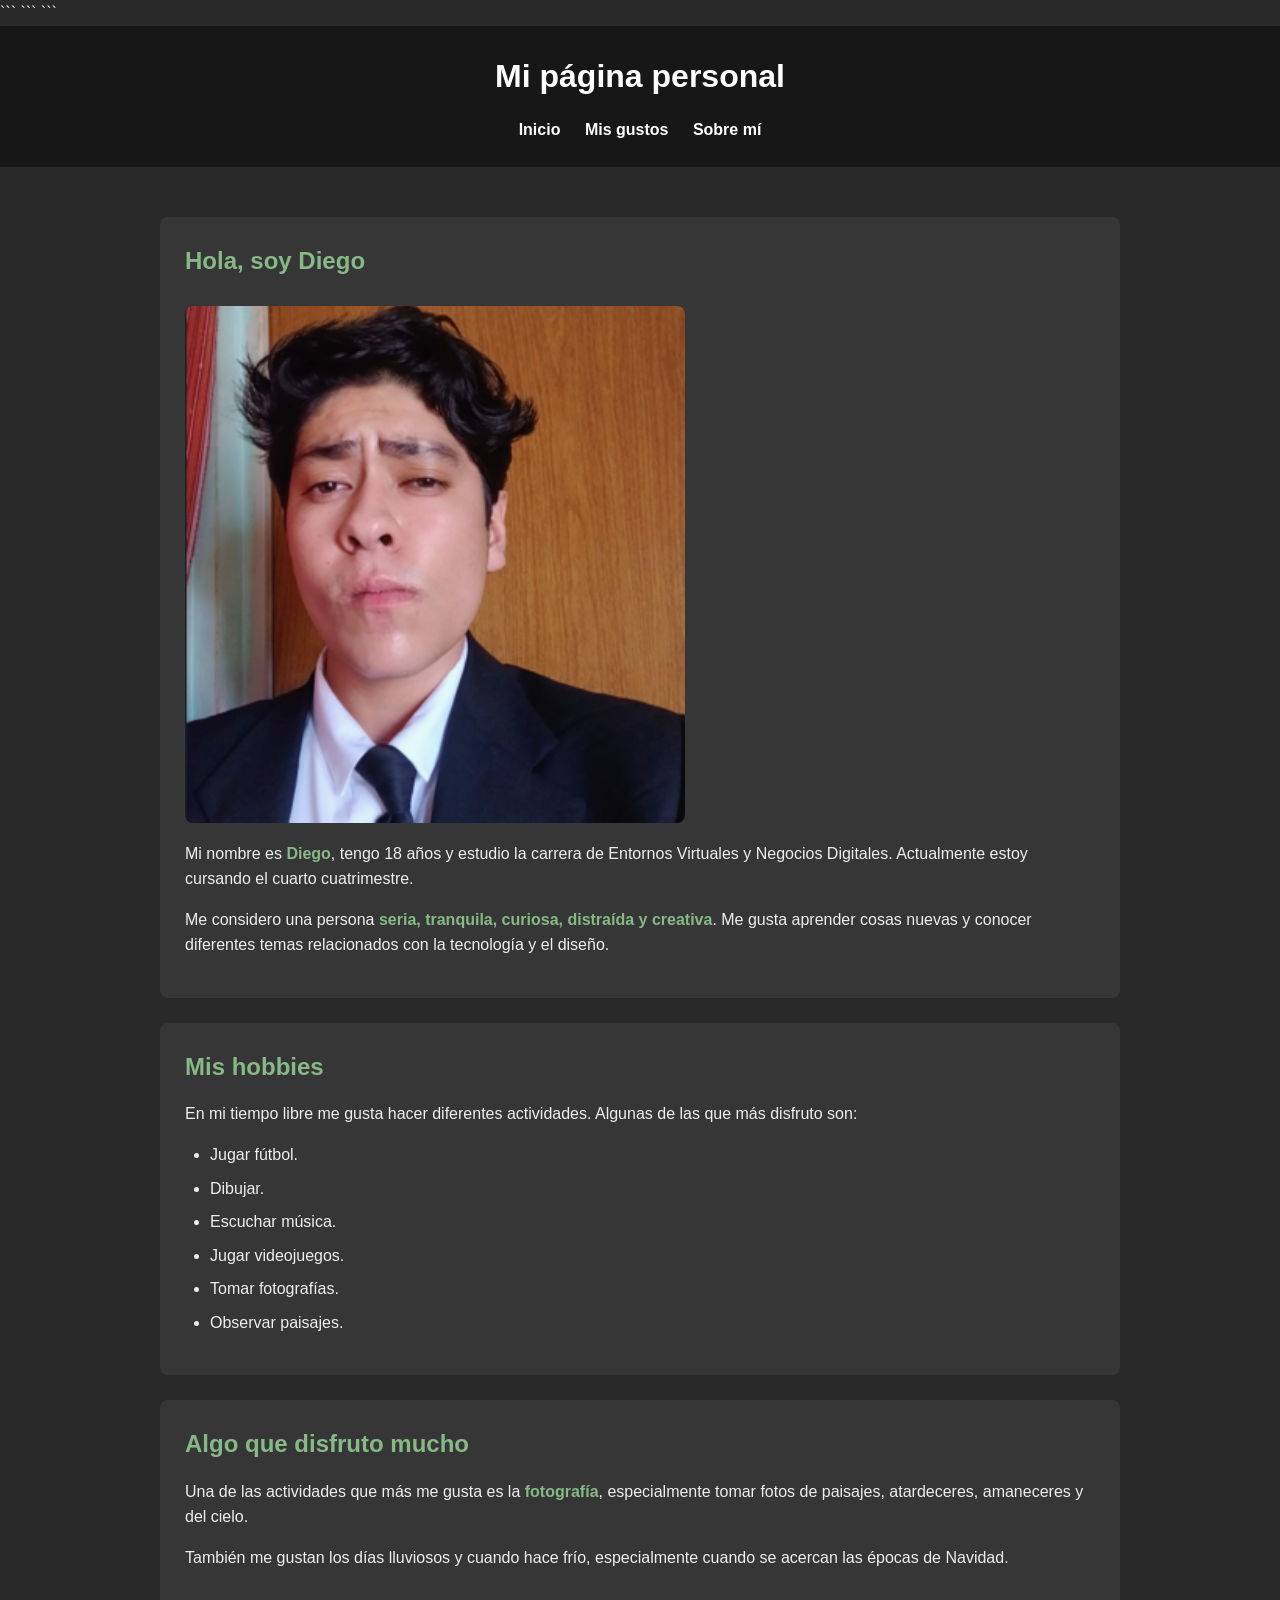
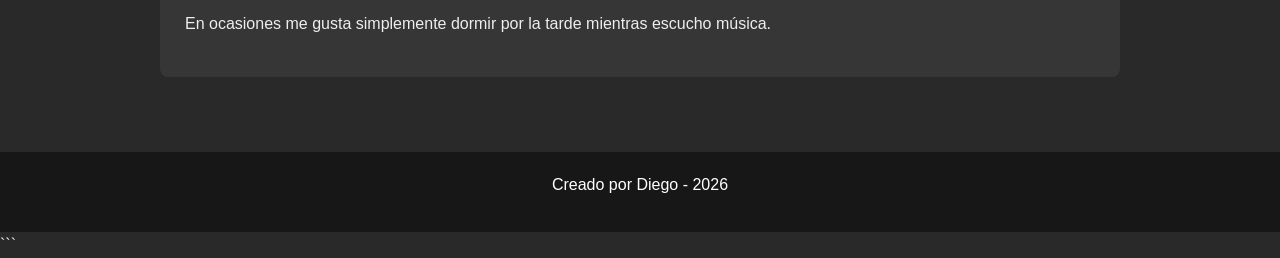
<file: index.html>
<!DOCTYPE html>

<html lang="es">

<head>

```
<meta charset="UTF-8">
<meta name="viewport" content="width=device-width, initial-scale=1.0">

<title>Mi página personal</title>

<link rel="stylesheet" href="CSS/miestilo.css">
```

</head>

<body>

```
<header>

    <h1>Mi página personal</h1>

    <nav>
        <a href="index.html">Inicio</a>
        <a href="gustos.html">Mis gustos</a>
        <a href="sobre-mi.html">Sobre mí</a>
    </nav>

</header>

<main>

    <section class="presentacion">

        <h2>Hola, soy Diego</h2>

        <img src="images/image (3).png" alt="Paisaje">

        <p>
            Mi nombre es <span>Diego</span>, tengo 18 años y estudio
            la carrera de Entornos Virtuales y Negocios Digitales.
            Actualmente estoy cursando el cuarto cuatrimestre.
        </p>

        <p>
            Me considero una persona <span>seria, tranquila, curiosa,
            distraída y creativa</span>. Me gusta aprender cosas nuevas
            y conocer diferentes temas relacionados con la tecnología
            y el diseño.
        </p>

    </section>

    <section>

        <h2>Mis hobbies</h2>

        <p>
            En mi tiempo libre me gusta hacer diferentes actividades.
            Algunas de las que más disfruto son:
        </p>

        <ul>
            <li>Jugar fútbol.</li>
            <li>Dibujar.</li>
            <li>Escuchar música.</li>
            <li>Jugar videojuegos.</li>
            <li>Tomar fotografías.</li>
            <li>Observar paisajes.</li>
        </ul>

    </section>

    <section>

        <h2>Algo que disfruto mucho</h2>

        <p>
            Una de las actividades que más me gusta es la
            <span>fotografía</span>, especialmente tomar fotos de
            paisajes, atardeceres, amaneceres y del cielo.
        </p>

        <p>
            También me gustan los días lluviosos y cuando hace frío,
            especialmente cuando se acercan las épocas de Navidad.
        </p>

        <br>

        <p>
            En ocasiones me gusta simplemente dormir por la tarde
            mientras escucho música.
        </p>

    </section>

</main>

<footer>

    <p>Creado por Diego - 2026</p>

</footer>
```

</body>

</html>
</file>
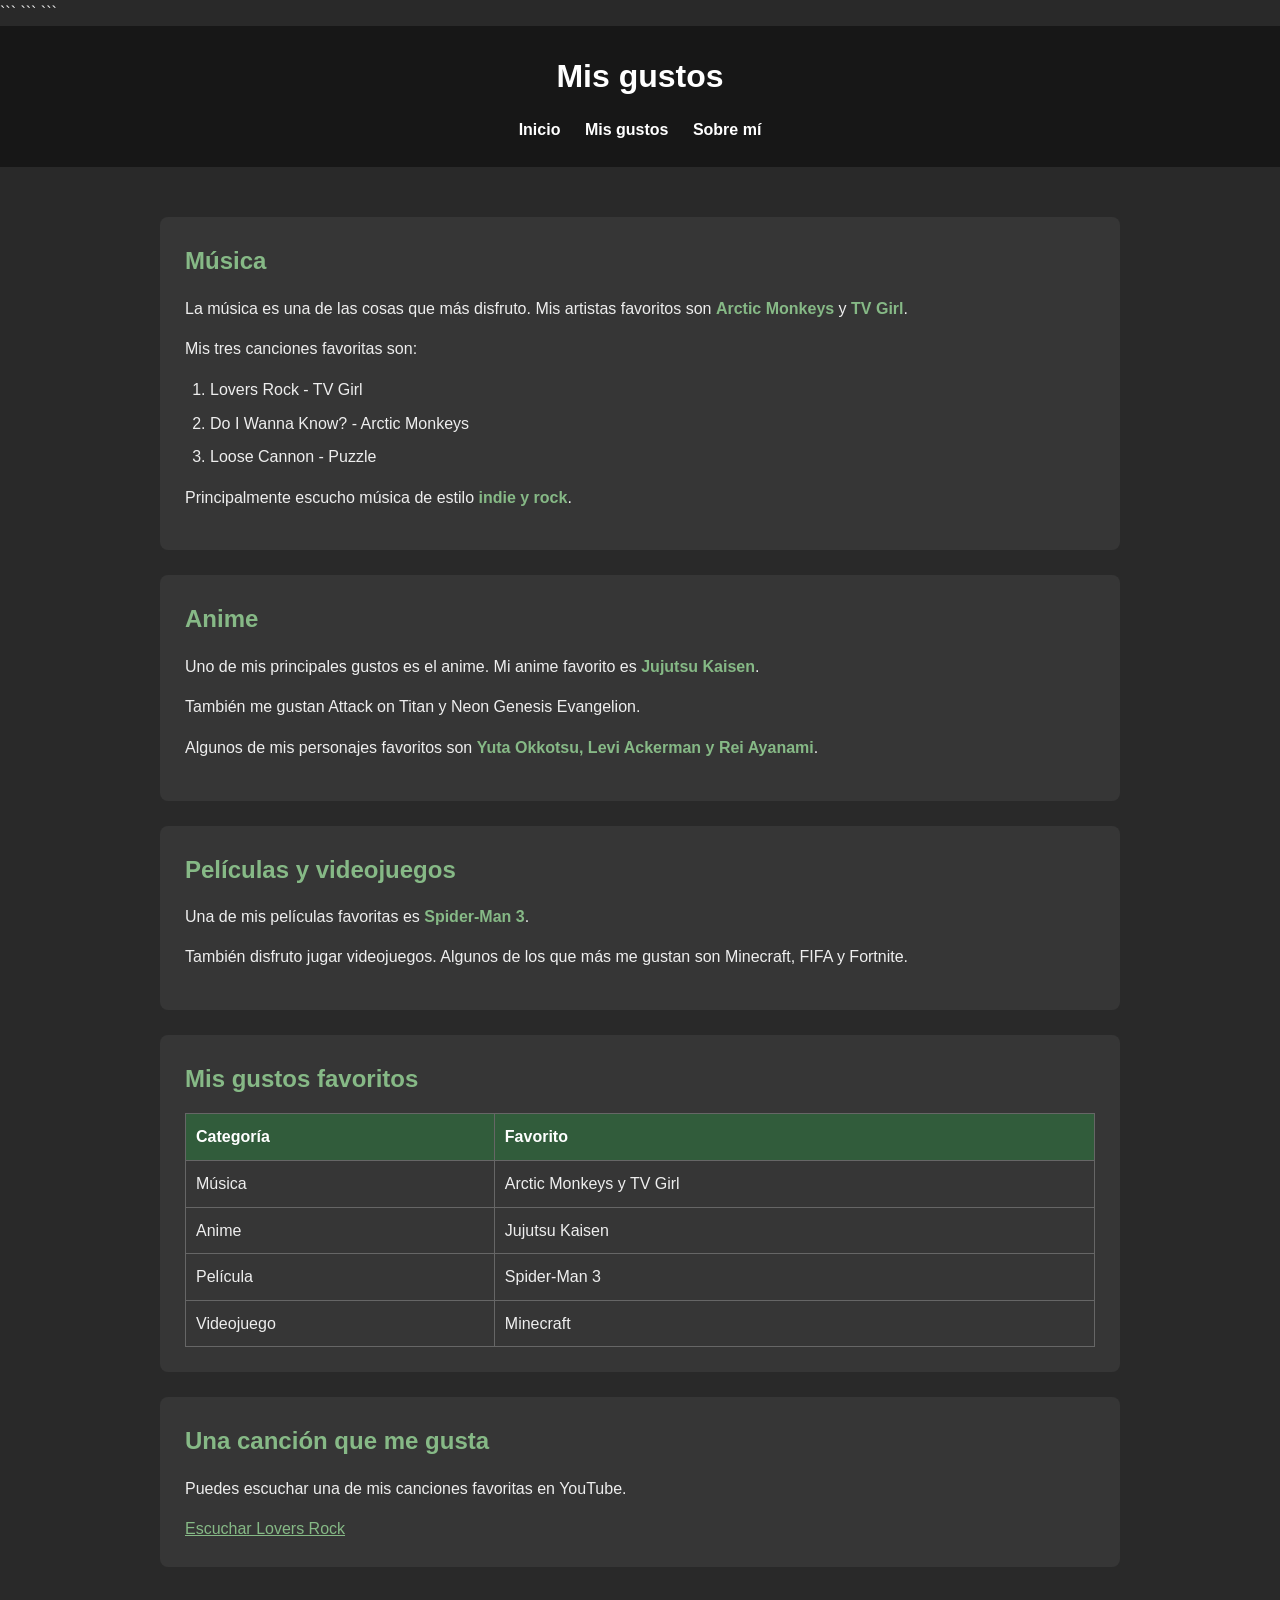
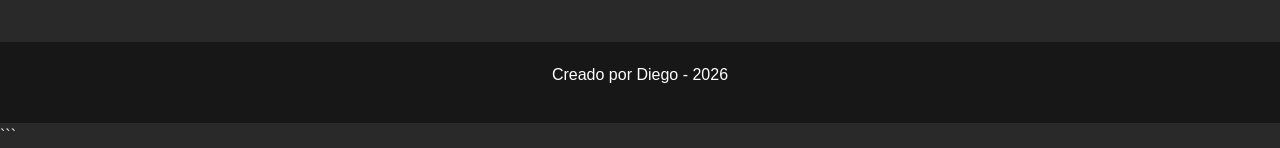
<file: gustos.html>
<!DOCTYPE html>

<html lang="es">

<head>

```
<meta charset="UTF-8">
<meta name="viewport" content="width=device-width, initial-scale=1.0">

<title>Mis gustos</title>

<link rel="stylesheet" href="CSS/miestilo.css">
```

</head>

<body>

```
<header>

    <h1>Mis gustos</h1>

    <nav>
        <a href="index.html">Inicio</a>
        <a href="gustos.html">Mis gustos</a>
        <a href="sobre-mi.html">Sobre mí</a>
    </nav>

</header>

<main>

    <section>

        <h2>Música</h2>

        <p>
            La música es una de las cosas que más disfruto.
            Mis artistas favoritos son <span>Arctic Monkeys</span>
            y <span>TV Girl</span>.
        </p>

        <p>Mis tres canciones favoritas son:</p>

        <ol>
            <li>Lovers Rock - TV Girl</li>
            <li>Do I Wanna Know? - Arctic Monkeys</li>
            <li>Loose Cannon - Puzzle</li>
        </ol>

        <p>
            Principalmente escucho música de estilo
            <span>indie y rock</span>.
        </p>

    </section>

    <section>

        <h2>Anime</h2>

        <p>
            Uno de mis principales gustos es el anime.
            Mi anime favorito es <span>Jujutsu Kaisen</span>.
        </p>

        <p>
            También me gustan Attack on Titan y
            Neon Genesis Evangelion.
        </p>

        <p>
            Algunos de mis personajes favoritos son
            <span>Yuta Okkotsu, Levi Ackerman y Rei Ayanami</span>.
        </p>

    </section>

    <section>

        <h2>Películas y videojuegos</h2>

        <p>
            Una de mis películas favoritas es
            <span>Spider-Man 3</span>.
        </p>

        <p>
            También disfruto jugar videojuegos. Algunos de los que
            más me gustan son Minecraft, FIFA y Fortnite.
        </p>

    </section>

    <section>

        <h2>Mis gustos favoritos</h2>

        <table>

            <tr>
                <th>Categoría</th>
                <th>Favorito</th>
            </tr>

            <tr>
                <td>Música</td>
                <td>Arctic Monkeys y TV Girl</td>
            </tr>

            <tr>
                <td>Anime</td>
                <td>Jujutsu Kaisen</td>
            </tr>

            <tr>
                <td>Película</td>
                <td>Spider-Man 3</td>
            </tr>

            <tr>
                <td>Videojuego</td>
                <td>Minecraft</td>
            </tr>

        </table>

    </section>

    <section>

        <h2>Una canción que me gusta</h2>

        <p>
            Puedes escuchar una de mis canciones favoritas
            en YouTube.
        </p>

        <a href="https://www.youtube.com/results?search_query=Lovers+Rock+TV+Girl"
           target="_blank">
            Escuchar Lovers Rock
        </a>

    </section>

</main>

<footer>

    <p>Creado por Diego - 2026</p>

</footer>
```

</body>

</html>
</file>
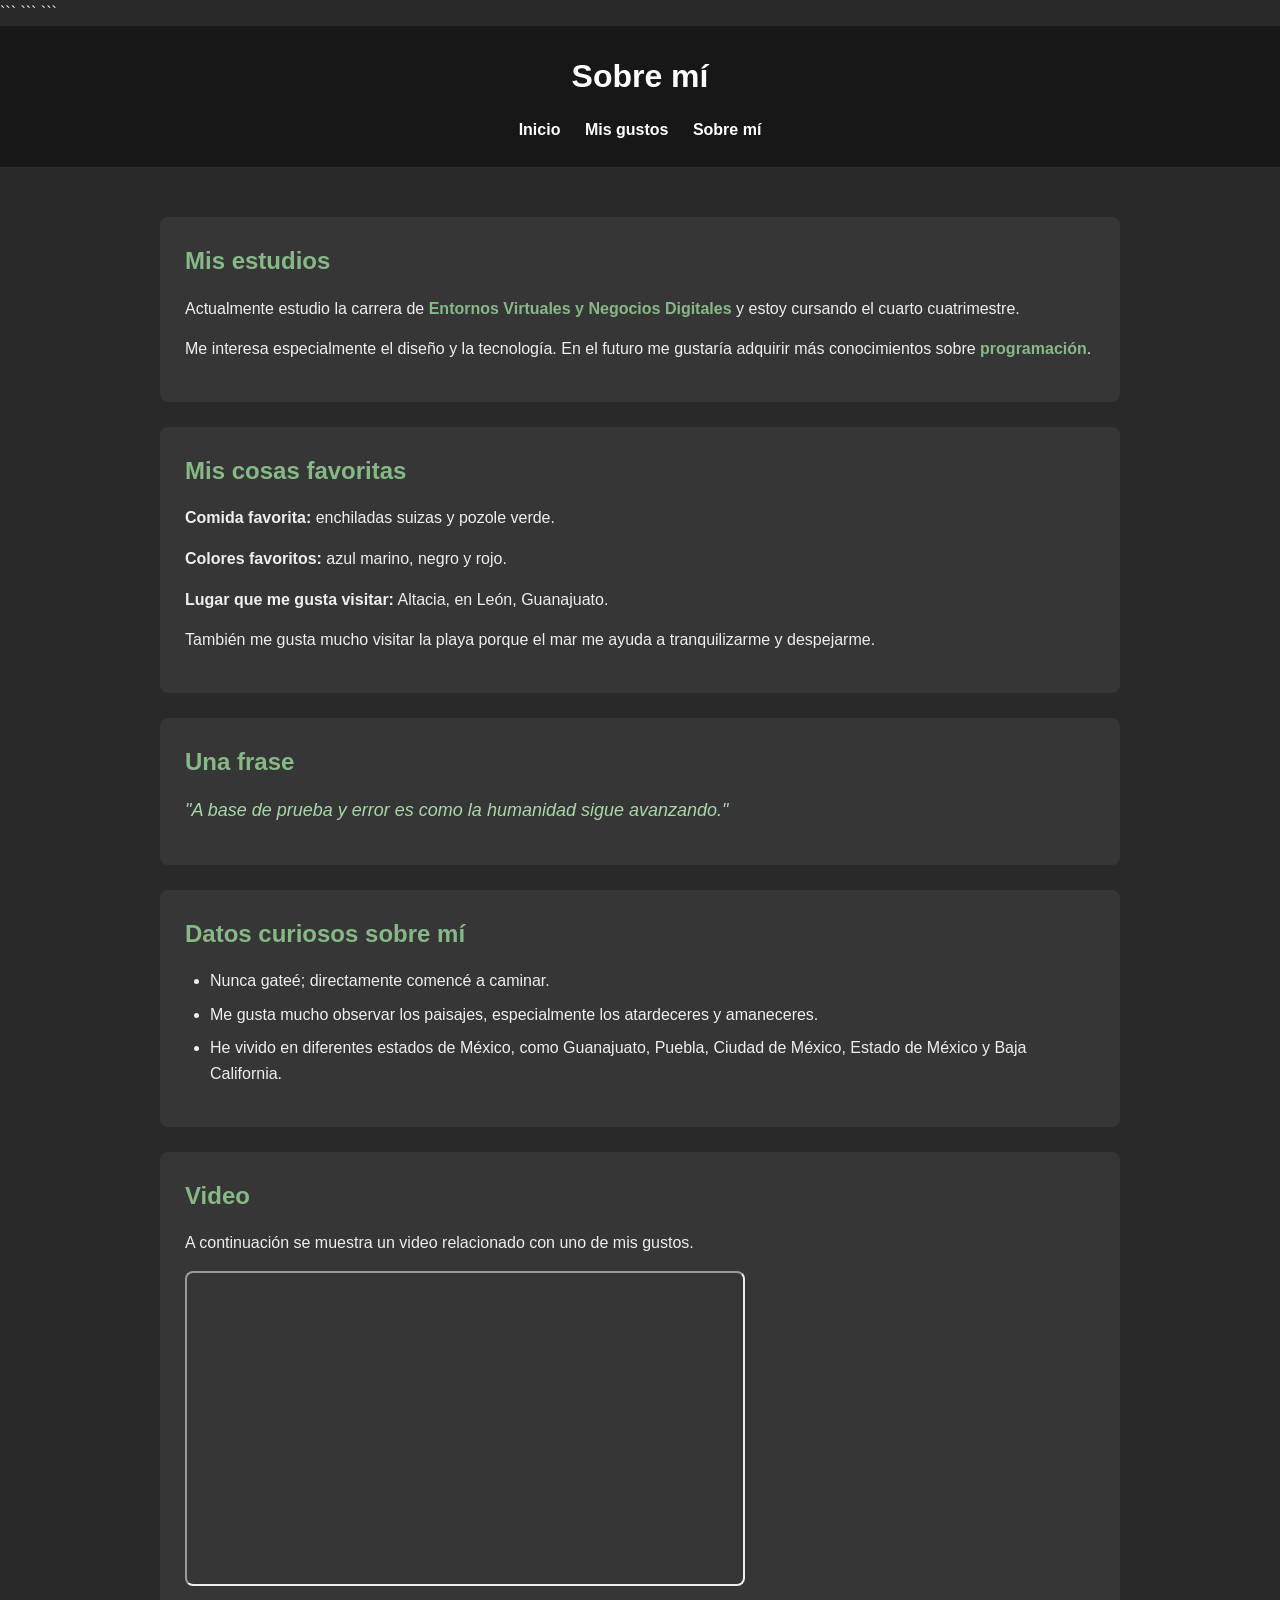
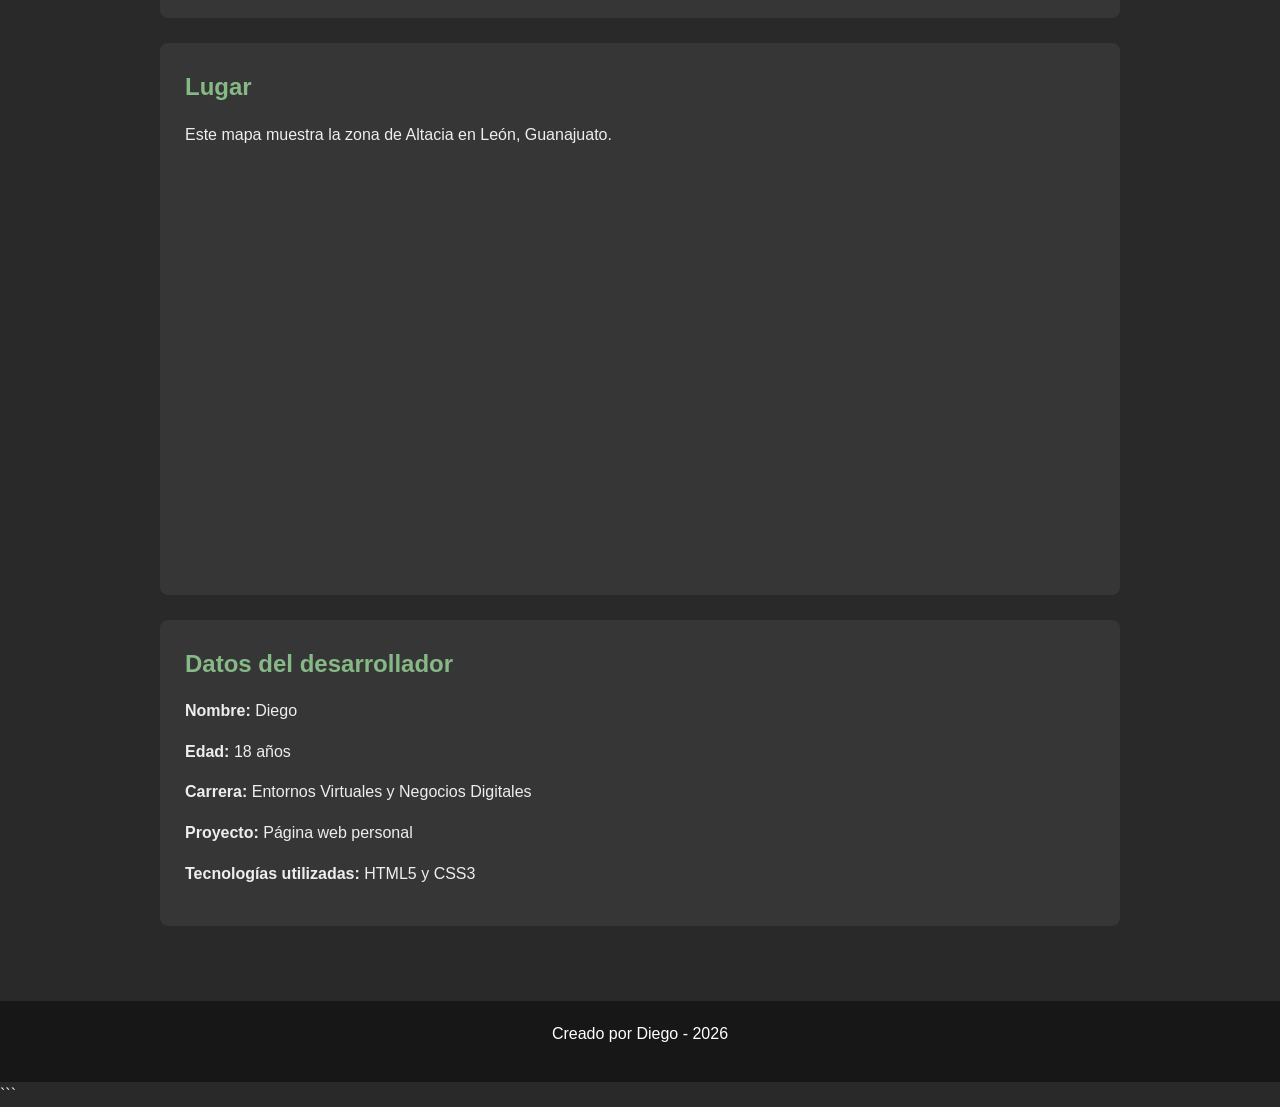
<file: sobre-mi.html>
<!DOCTYPE html>

<html lang="es">

<head>

```
<meta charset="UTF-8">
<meta name="viewport" content="width=device-width, initial-scale=1.0">

<title>Sobre mí</title>

<link rel="stylesheet" href="CSS/miestilo.css">
```

</head>

<body>

```
<header>

    <h1>Sobre mí</h1>

    <nav>
        <a href="index.html">Inicio</a>
        <a href="gustos.html">Mis gustos</a>
        <a href="sobre-mi.html">Sobre mí</a>
    </nav>

</header>

<main>

    <section>

        <h2>Mis estudios</h2>

        <p>
            Actualmente estudio la carrera de
            <span>Entornos Virtuales y Negocios Digitales</span>
            y estoy cursando el cuarto cuatrimestre.
        </p>

        <p>
            Me interesa especialmente el diseño y la tecnología.
            En el futuro me gustaría adquirir más conocimientos
            sobre <span>programación</span>.
        </p>

    </section>

    <section>

        <h2>Mis cosas favoritas</h2>

        <p>
            <strong>Comida favorita:</strong> enchiladas suizas
            y pozole verde.
        </p>

        <p>
            <strong>Colores favoritos:</strong> azul marino,
            negro y rojo.
        </p>

        <p>
            <strong>Lugar que me gusta visitar:</strong>
            Altacia, en León, Guanajuato.
        </p>

        <p>
            También me gusta mucho visitar la playa porque el mar
            me ayuda a tranquilizarme y despejarme.
        </p>

    </section>

    <section>

        <h2>Una frase</h2>

        <p class="frase">
            "A base de prueba y error es como la humanidad
            sigue avanzando."
        </p>

    </section>

    <section>

        <h2>Datos curiosos sobre mí</h2>

        <ul>
            <li>Nunca gateé; directamente comencé a caminar.</li>

            <li>
                Me gusta mucho observar los paisajes,
                especialmente los atardeceres y amaneceres.
            </li>

            <li>
                He vivido en diferentes estados de México,
                como Guanajuato, Puebla, Ciudad de México,
                Estado de México y Baja California.
            </li>
        </ul>

    </section>

    <section>

        <h2>Video</h2>

        <p>
            A continuación se muestra un video relacionado
            con uno de mis gustos.
        </p>

        <iframe
            width="560"
            height="315"
            src="https://www.youtube.com/embed/=bpOSxM0rNPM&list=RDbpOSxM0rNPM&start_radio=1"
            title="Video de YouTube"
            allowfullscreen>
        </iframe>

    </section>

    <section>

        <h2>Lugar</h2>

        <p>
            Este mapa muestra la zona de Altacia en León,
            Guanajuato.
        </p>

        <iframe
            src="https://www.google.com/maps?q=Altacia,Leon,Guanajuato&output=embed"
            width="600"
            height="400"
            style="border:0;"
            allowfullscreen>
        </iframe>

    </section>

    <section>

        <h2>Datos del desarrollador</h2>

        <p>
            <strong>Nombre:</strong> Diego
        </p>

        <p>
            <strong>Edad:</strong> 18 años
        </p>

        <p>
            <strong>Carrera:</strong> Entornos Virtuales y Negocios Digitales
        </p>

        <p>
            <strong>Proyecto:</strong> Página web personal
        </p>

        <p>
            <strong>Tecnologías utilizadas:</strong> HTML5 y CSS3
        </p>

    </section>

</main>

<footer>

    <p>Creado por Diego - 2026</p>

</footer>
```

</body>

</html>
</file>
<file: CSS/miestilo.css>
* {
  margin: 0;
  padding: 0;
  box-sizing: border-box;
  }

body {
font-family: Arial, sans-serif;
background-color: #292929;
color: #eeeeee;
line-height: 1.6;
}

header {
background-color: #171717;
color: white;
padding: 25px;
text-align: center;
}

header h1 {
margin-bottom: 15px;
}

nav a {
color: white;
text-decoration: none;
margin: 0 10px;
font-weight: bold;
}

nav a:hover {
color: #78a878;
}

main {
max-width: 1000px;
margin: 30px auto;
padding: 20px;
}

section {
background-color: #363636;
padding: 25px;
margin-bottom: 25px;
border-radius: 8px;
}

h2 {
color: #86b986;
margin-bottom: 15px;
}

p {
margin-bottom: 15px;
}

img {
max-width: 100%;
height: auto;
border-radius: 8px;
margin: 10px 0;
}

.presentacion img {
width: 500px;
}

ul,
ol {
margin-left: 25px;
margin-bottom: 15px;
}

li {
margin-bottom: 8px;
}

span {
color: #86b986;
font-weight: bold;
}

a {
color: #86b986;
}

a:hover {
color: #a8d8a8;
}

table {
width: 100%;
border-collapse: collapse;
margin-top: 15px;
}

th,
td {
border: 1px solid #666666;
padding: 10px;
text-align: left;
}

th {
background-color: #315c3b;
color: white;
}

.frase {
font-style: italic;
font-size: 18px;
color: #a8d8a8;
}

iframe {
max-width: 100%;
border-radius: 8px;
}

footer {
background-color: #171717;
color: white;
text-align: center;
padding: 20px;
margin-top: 30px;
}
</file>
